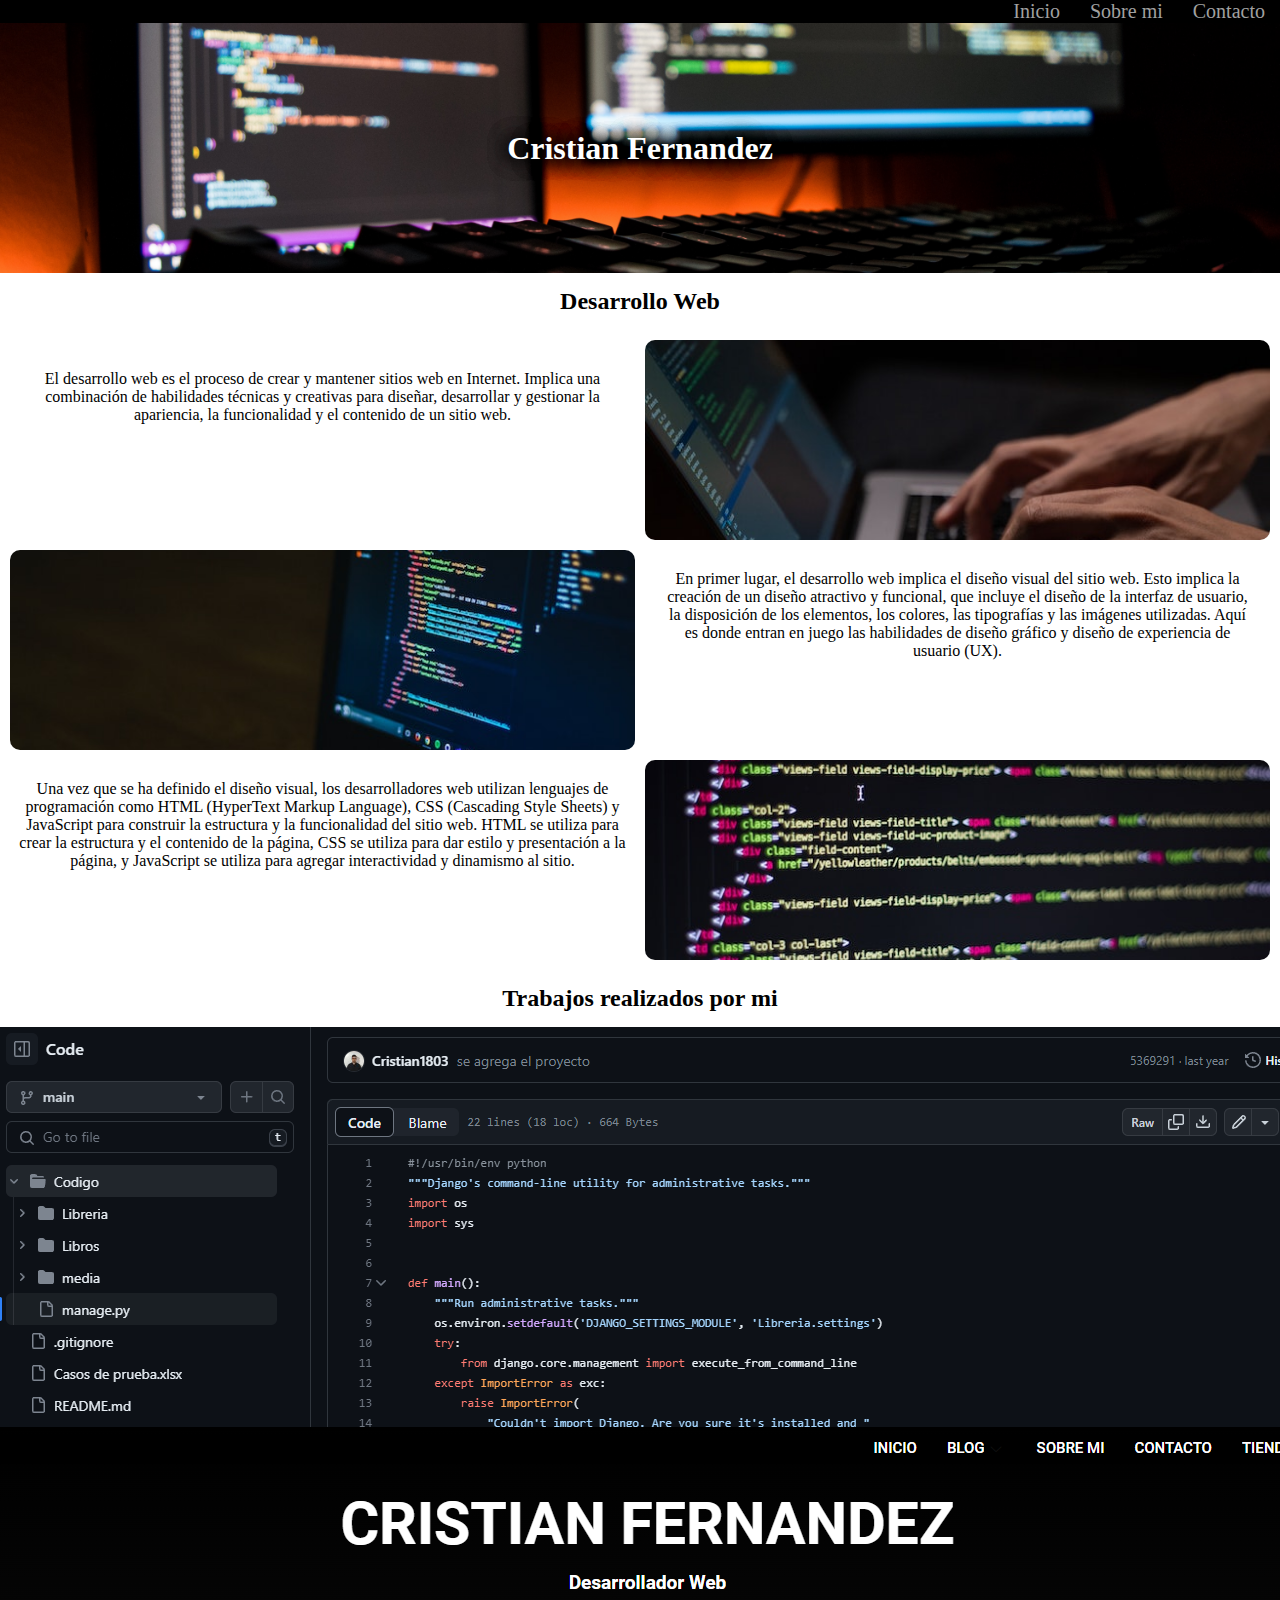
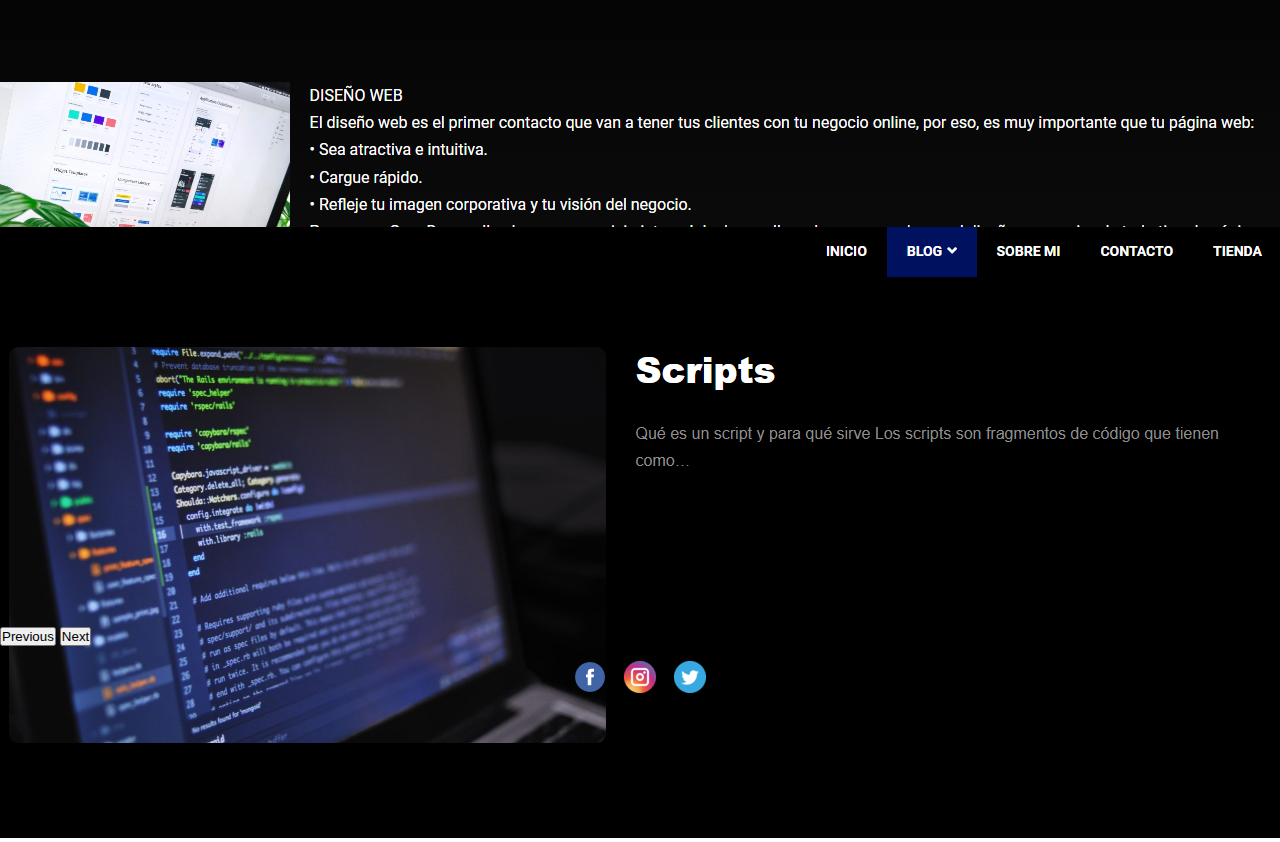
<file: index.html>
<!DOCTYPE html>
<html>
 <head>
   <title>Desarrollo Web</title>
   <link rel="shortcut icon" href="./multimedia/favicon.png">
   <link rel="stylesheet" href="https://cdnjs.cloudflare.com/ajax/libs/font-awesome/6.4.0/css/all.min.css" integrity="sha512-iecdLmaskl7CVkqkXNQ/ZH/XLlvWZOJyj7Yy7tcenmpD1ypASozpmT/E0iPtmFIB46ZmdtAc9eNBvH0H/ZpiBw==" crossorigin="anonymous" referrerpolicy="no-referrer" />
   <link href="https://cdn.jsdelivr.net/npm/bootstrap@5.3.0/dist/css/bootstrap.min.css" rel="stylesheet" integrity="sha384-9ndCyUaIbzAi2FUVXJi0CjmCapSmO7SnpJef0486qhLnuZ2cdeRhO02iuK6FUUVM" crossorigin="anonymous">
   <link rel="stylesheet" href="./css/style.css">
   <meta name="description" content="Soy un desarrollador web freelance apasionado y creativo, especializado en crear sitios web personalizados y funcionales para clientes de todo el mundo.">
   <meta name="viewport" content="width=device-width, initial-scale=1.0">
 </head>
 <body>
   <header>
     <nav class="menu">
     <i class="fa-solid fa-bars bars"></i>
     <ul>
     <li><a href="./index.html">Inicio</a></li>
     <li><a href="./pages/sobremi.html">Sobre mi</a></li>
     <li><a href="./pages/contacto.html">Contacto</a></li>
     </ul>
     </nav>
   </header>
   <main>
     <h1 class="titulo-principal">Cristian Fernandez</h1>
     <h2 class="titulo-secundario">Desarrollo Web</h2>
     <div class="cuadros-texto">
       <p class="parrafo-1">El desarrollo web es el proceso de crear y mantener sitios web en Internet. Implica una combinación de habilidades técnicas y creativas para diseñar, desarrollar y gestionar la apariencia, la funcionalidad y el contenido de un sitio web.</p>
       <img class="imagen-1" src="./multimedia/codigo1.jpg" alt="codigo">
       <p class="parrafo-2">En primer lugar, el desarrollo web implica el diseño visual del sitio web. Esto implica la creación de un diseño atractivo y funcional, que incluye el diseño de la interfaz de usuario, la disposición de los elementos, los colores, las tipografías y las imágenes utilizadas. Aquí es donde entran en juego las habilidades de diseño gráfico y diseño de experiencia de usuario (UX).</p>
       <img class="imagen-2" src="./multimedia/imagen2.jpg" alt="codigo2"> 
       <p class="parrafo-3">Una vez que se ha definido el diseño visual, los desarrolladores web utilizan lenguajes de programación como HTML (HyperText Markup Language), CSS (Cascading Style Sheets) y JavaScript para construir la estructura y la funcionalidad del sitio web. HTML se utiliza para crear la estructura y el contenido de la página, CSS se utiliza para dar estilo y presentación a la página, y JavaScript se utiliza para agregar interactividad y dinamismo al sitio.</p>
       <img class="imagen-3" src="./multimedia/imagen3.jpg" alt="codigo3"> 
     </div>
   </main>
   <!--CAROUSEL DE BOOSTRAP-->
     <h2 class="titulo-secundario">Trabajos realizados por mi</h2>
     <div id="carouselExample" class="carousel slide">
     <div class="carousel-inner">
     <div class="carousel-item active">
     <img src="./multimedia/carousel/ejemplo1.PNG" class="d-block w-100" alt="persona escribiendo codigo"></div>
     <div class="carousel-item">
     <img src="./multimedia/carousel/ejemplo2.PNG" class="d-block w-100" alt="pantalla con codigo"></div>
     <div class="carousel-item">
     <img src="./multimedia/carousel/ejemplo3.PNG" class="d-block w-100" alt="codigo con muchos divs"></div>
     <button class="carousel-control-prev" type="button" data-bs-target="#carouselExample" data-bs-slide="prev">
     <span class="carousel-control-prev-icon" aria-hidden="true"></span>
     <span class="visually-hidden">Previous</span></button>
     <button class="carousel-control-next" type="button" data-bs-target="#carouselExample" data-bs-slide="next">
     <span class="carousel-control-next-icon" aria-hidden="true"></span>
     <span class="visually-hidden">Next</span></button></div>

   <script src="https://cdn.jsdelivr.net/npm/bootstrap@5.3.0/dist/js/bootstrap.bundle.min.js" integrity="sha384-geWF76RCwLtnZ8qwWowPQNguL3RmwHVBC9FhGdlKrxdiJJigb/j/68SIy3Te4Bkz" crossorigin="anonymous"></script>
 </body>
 <footer>
   <a href="https://www.facebook.com"><img src="./multimedia/facebook.png" alt="logo facebook"></a>
   <a href="https://www.instagram.com"><img src="./multimedia/instagram.png" alt="logo instagram"></a>
   <a href="https://www.twitter.com"><img src="./multimedia/twitter.png" alt="logo twitter"></a>
 </footer>
</html>
</file>
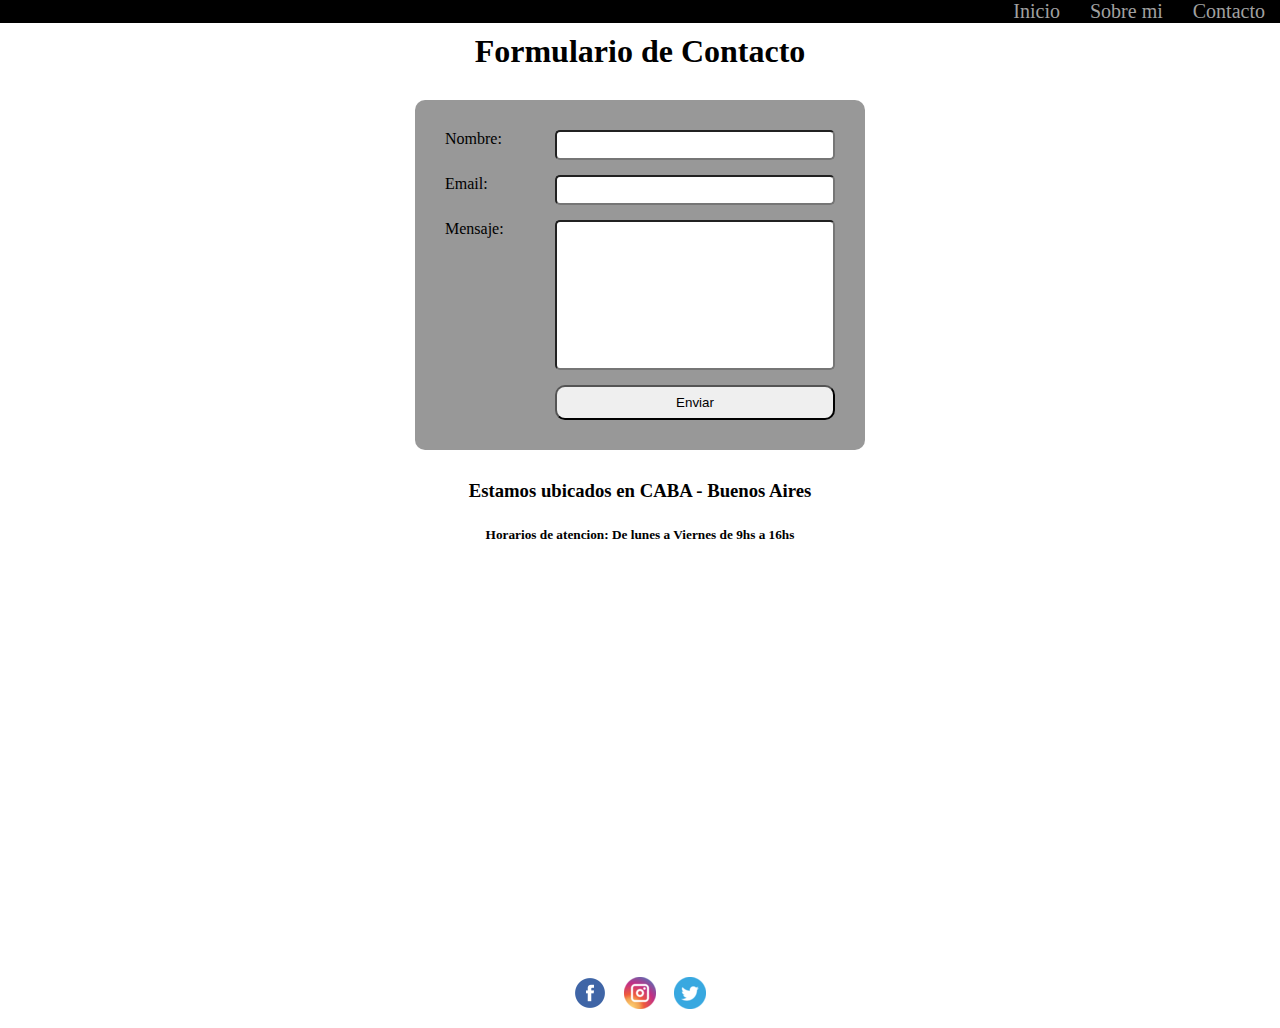
<file: contacto.html>
<!DOCTYPE html>
<html lang="en">
 <head>
    <meta charset="UTF-8">
    <meta name="viewport" content="width=device-width, initial-scale=1.0">
    <meta name="description" content="¡Ponte en contacto conmigo para discutir tu proyecto! Estoy aquí para ayudarte a hacer realidad tu visión en línea.">
    <link rel="shortcut icon" href="./multimedia/favicon.png">
    <link rel="stylesheet" href="https://cdnjs.cloudflare.com/ajax/libs/font-awesome/6.4.0/css/all.min.css" integrity="sha512-iecdLmaskl7CVkqkXNQ/ZH/XLlvWZOJyj7Yy7tcenmpD1ypASozpmT/E0iPtmFIB46ZmdtAc9eNBvH0H/ZpiBw==" crossorigin="anonymous" referrerpolicy="no-referrer" />
    <link href="https://cdn.jsdelivr.net/npm/bootstrap@5.3.0/dist/css/bootstrap.min.css" rel="stylesheet" integrity="sha384-9ndCyUaIbzAi2FUVXJi0CjmCapSmO7SnpJef0486qhLnuZ2cdeRhO02iuK6FUUVM" crossorigin="anonymous">
    <link rel="stylesheet" href="./css/style.css">
    <title>Contacto</title>
 </head>
 <header>
    <nav>
     <i class="fa-solid fa-bars bars"></i>
     <ul><li><a href="./index.html">Inicio</a></li>
     <li><a href="./sobremi.html">Sobre mi</a></li>
     <li><a href="./contacto.html">Contacto</a></li></ul>
    </nav>
 </header>
 <body>
     <h1 class="titulo-form">Formulario de Contacto</h1>
     <form class="formulario">
       <label for="nombre">Nombre:</label>
       <input type="text" id="nombre" name="nombre" required>
       <label for="email">Email:</label>
       <input type="email" id="email" name="email" required>
       <label for="mensaje">Mensaje:</label>
       <input class="box-mensaje" type="text" id="mensaje" name="mensaje" required>
       <button type="submit">Enviar </button>
     </form>
     <div>
       <h3 class="titulo-ubic">Estamos ubicados en CABA - Buenos Aires</h3>
       <h5 class="titulo-ubic2">Horarios de atencion: De lunes a Viernes de 9hs a 16hs</h5>
       <iframe src="https://www.google.com/maps/embed?pb=!1m18!1m12!1m3!1d210147.4749664642!2d-58.59811119718882!3d-34.6154303498071!2m3!1f0!2f0!3f0!3m2!1i1024!2i768!4f13.1!3m3!1m2!1s0x95bcca3b4ef90cbd%3A0xa0b3812e88e88e87!2sBuenos%20Aires%2C%20CABA!5e0!3m2!1ses!2sar!4v1686436967973!5m2!1ses!2sar" width="100%" height="400" style="border:0;" allowfullscreen="" loading="lazy" referrerpolicy="no-referrer-when-downgrade"></iframe>
     </div>
 </body>
 <footer>
   <a href="https://www.facebook.com"><img src="./multimedia/facebook.png" alt="facebook"></a>
   <a href="https://www.instagram.com"><img src="./multimedia/instagram.png" alt="instagram"></a>
   <a href="https://www.twitter.com"><img src="./multimedia/twitter.png" alt="twitter"></a>
 </footer>
</html>
</file>
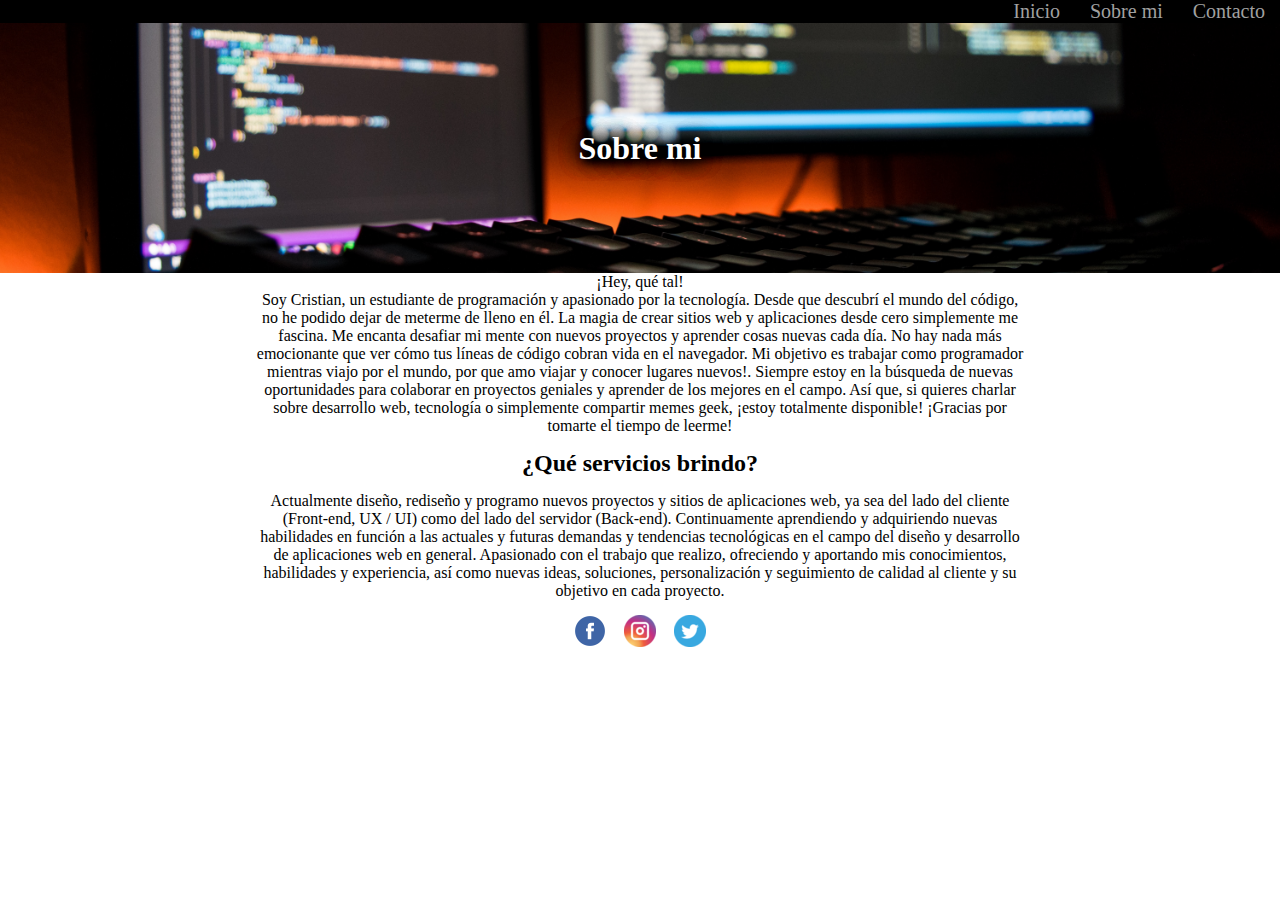
<file: nosotros.html>
<!DOCTYPE html>
<html lang="en">
 <head>
   <meta charset="UTF-8">
   <meta name="viewport" content="width=device-width, initial-scale=1.0">
   <link rel="shortcut icon" href="./multimedia/favicon.png">
   <link rel="stylesheet" href="https://cdnjs.cloudflare.com/ajax/libs/font-awesome/6.4.0/css/all.min.css" integrity="sha512-iecdLmaskl7CVkqkXNQ/ZH/XLlvWZOJyj7Yy7tcenmpD1ypASozpmT/E0iPtmFIB46ZmdtAc9eNBvH0H/ZpiBw==" crossorigin="anonymous" referrerpolicy="no-referrer" />
   <link href="https://cdn.jsdelivr.net/npm/bootstrap@5.3.0/dist/css/bootstrap.min.css" rel="stylesheet" integrity="sha384-9ndCyUaIbzAi2FUVXJi0CjmCapSmO7SnpJef0486qhLnuZ2cdeRhO02iuK6FUUVM" crossorigin="anonymous">
   <link rel="stylesheet" href="./css/style.css">
   <title>Nosotros</title>
 </head>
 <body>
   <header>
     <nav>
       <i class="fa-solid fa-bars bars"></i>
       <ul>
       <li><a href="./index.html">Inicio</a></li>
       <li><a href="./nosotros.html">Sobre mi</a></li>
       <li><a href="./contacto.html">Contacto</a></li>
       </ul>
     </nav>
   </header>
   <main>
     <h1 class="titulo-principal">Sobre mi</h1>        
     <div class="pcentro">
       <p>¡Hey, qué tal! <br>Soy Cristian, un estudiante de programación y apasionado por la tecnología. Desde que descubrí el mundo del código, no he podido dejar de meterme de lleno en él. La magia de crear sitios web y aplicaciones desde cero simplemente me fascina. Me encanta desafiar mi mente con nuevos proyectos y aprender cosas nuevas cada día. No hay nada más emocionante que ver cómo tus líneas de código cobran vida en el navegador. Mi objetivo es trabajar como programador mientras viajo por el mundo, por que amo viajar y conocer lugares nuevos!. Siempre estoy en la búsqueda de nuevas oportunidades para colaborar en proyectos geniales y aprender de los mejores en el campo. Así que, si quieres charlar sobre desarrollo web, tecnología o simplemente compartir memes geek, ¡estoy totalmente disponible! ¡Gracias por tomarte el tiempo de leerme!</p>
       <h2 class="titulo-secundario">¿Qué servicios brindo?</h2>
     </div>
     <div class="pcentro">
       <p>Actualmente diseño, rediseño y programo nuevos proyectos y sitios de aplicaciones web, ya sea del lado del cliente (Front-end, UX / UI) como del lado del servidor (Back-end). Continuamente aprendiendo y adquiriendo nuevas habilidades en función a las actuales y futuras demandas y tendencias tecnológicas en el campo del diseño y desarrollo de aplicaciones web en general. Apasionado con el trabajo que realizo, ofreciendo y aportando mis conocimientos, habilidades y experiencia, así como nuevas ideas, soluciones, personalización y seguimiento de calidad al cliente y su objetivo en cada proyecto.</p>
     </div>
   </main>
 </body>
 <footer>
   <a href="https://www.facebook.com"><img src="./multimedia/facebook.png" alt="facebook"></a>
   <a href="https://www.instagram.com"><img src="./multimedia/instagram.png" alt="instagram"></a>
   <a href="https://www.twitter.com"><img src="./multimedia/twitter.png" alt="twitter"></a>
 </footer>
</html>
</file>
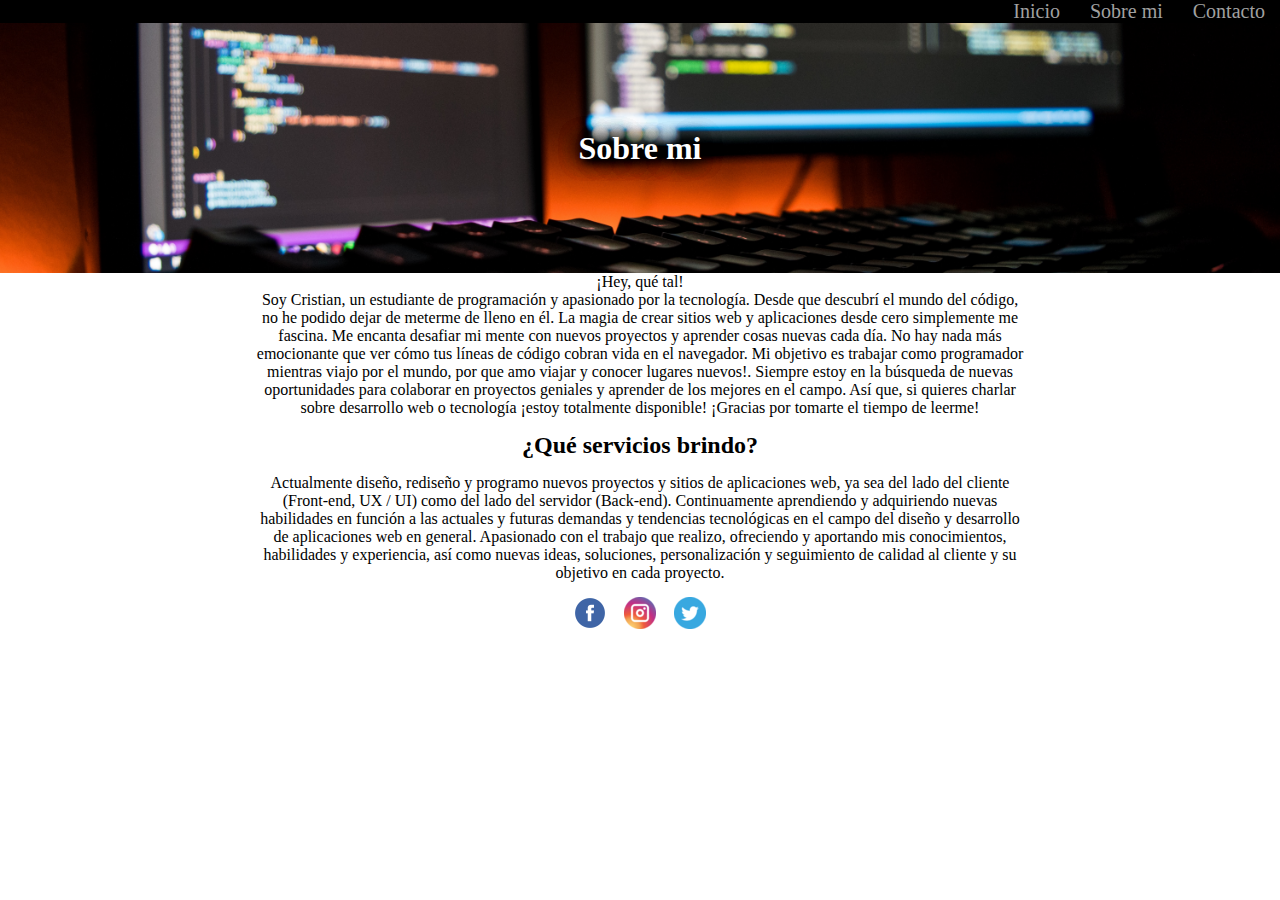
<file: sobremi.html>
<!DOCTYPE html>
<html lang="en">
 <head>
   <meta charset="UTF-8">
   <meta name="viewport" content="width=device-width, initial-scale=1.0">
   <meta name="description" content="Apasionado desarrollador web, amante de la tecnología y creador de experiencias digitales cautivadoras.">
   <link rel="shortcut icon" href="./multimedia/favicon.png">
   <link rel="stylesheet" href="https://cdnjs.cloudflare.com/ajax/libs/font-awesome/6.4.0/css/all.min.css" integrity="sha512-iecdLmaskl7CVkqkXNQ/ZH/XLlvWZOJyj7Yy7tcenmpD1ypASozpmT/E0iPtmFIB46ZmdtAc9eNBvH0H/ZpiBw==" crossorigin="anonymous" referrerpolicy="no-referrer" />
   <link href="https://cdn.jsdelivr.net/npm/bootstrap@5.3.0/dist/css/bootstrap.min.css" rel="stylesheet" integrity="sha384-9ndCyUaIbzAi2FUVXJi0CjmCapSmO7SnpJef0486qhLnuZ2cdeRhO02iuK6FUUVM" crossorigin="anonymous">
   <link rel="stylesheet" href="./css/style.css">
   <title>Sobre mi</title>
 </head>
 <body>
   <header>
     <nav>
       <i class="fa-solid fa-bars bars"></i>
       <ul>
       <li><a href="./index.html">Inicio</a></li>
       <li><a href="./sobremi.html">Sobre mi</a></li>
       <li><a href="./contacto.html">Contacto</a></li>
       </ul>
     </nav>
   </header>
   <main>
     <h1 class="titulo-principal">Sobre mi</h1>        
     <div class="pcentro">
       <p>¡Hey, qué tal!<br>Soy Cristian, un estudiante de programación y apasionado por la tecnología. Desde que descubrí el mundo del código, no he podido dejar de meterme de lleno en él. La magia de crear sitios web y aplicaciones desde cero simplemente me fascina. Me encanta desafiar mi mente con nuevos proyectos y aprender cosas nuevas cada día. No hay nada más emocionante que ver cómo tus líneas de código cobran vida en el navegador. Mi objetivo es trabajar como programador mientras viajo por el mundo, por que amo viajar y conocer lugares nuevos!. Siempre estoy en la búsqueda de nuevas oportunidades para colaborar en proyectos geniales y aprender de los mejores en el campo. Así que, si quieres charlar sobre desarrollo web o tecnología ¡estoy totalmente disponible! ¡Gracias por tomarte el tiempo de leerme!</p>
       <h2 class="titulo-secundario">¿Qué servicios brindo?</h2>
     </div>
     <div class="pcentro">
       <p>Actualmente diseño, rediseño y programo nuevos proyectos y sitios de aplicaciones web, ya sea del lado del cliente (Front-end, UX / UI) como del lado del servidor (Back-end). Continuamente aprendiendo y adquiriendo nuevas habilidades en función a las actuales y futuras demandas y tendencias tecnológicas en el campo del diseño y desarrollo de aplicaciones web en general. Apasionado con el trabajo que realizo, ofreciendo y aportando mis conocimientos, habilidades y experiencia, así como nuevas ideas, soluciones, personalización y seguimiento de calidad al cliente y su objetivo en cada proyecto.</p>
     </div>
   </main>
 </body>
 <footer>
   <a href="https://www.facebook.com"><img src="./multimedia/facebook.png" alt="facebook"></a>
   <a href="https://www.instagram.com"><img src="./multimedia/instagram.png" alt="instagram"></a>
   <a href="https://www.twitter.com"><img src="./multimedia/twitter.png" alt="twitter"></a>
 </footer>
</html>
</file>
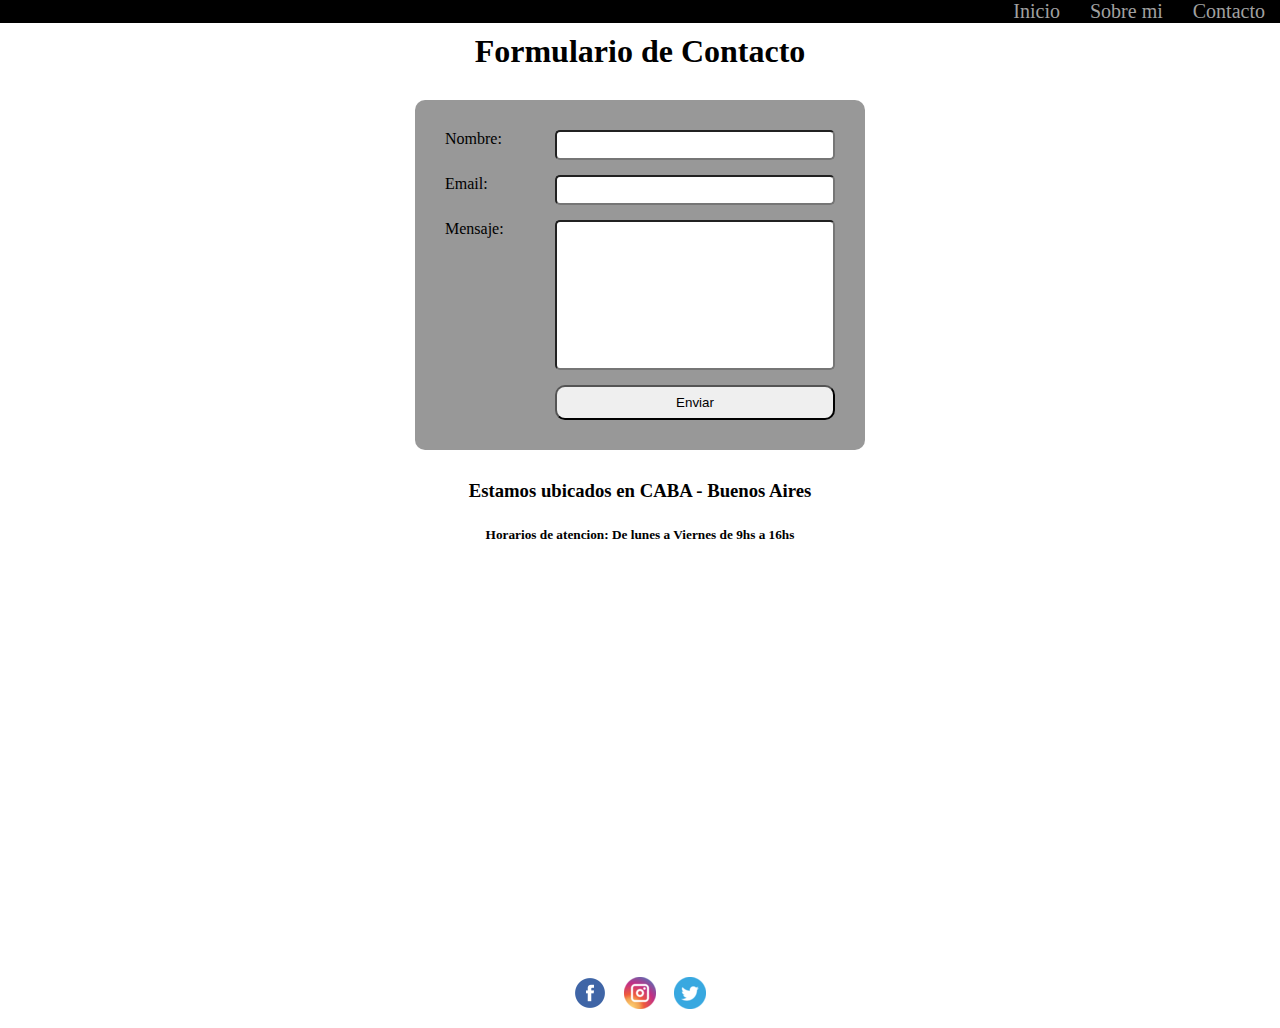
<file: pages/contacto.html>
<!DOCTYPE html>
<html lang="en">
 <head>
    <meta charset="UTF-8">
    <meta name="viewport" content="width=device-width, initial-scale=1.0">
    <meta name="description" content="¡Ponte en contacto conmigo para discutir tu proyecto! Estoy aquí para ayudarte a hacer realidad tu visión en línea.">
    <link rel="shortcut icon" href="./multimedia/favicon.png">
    <link rel="stylesheet" href="https://cdnjs.cloudflare.com/ajax/libs/font-awesome/6.4.0/css/all.min.css" integrity="sha512-iecdLmaskl7CVkqkXNQ/ZH/XLlvWZOJyj7Yy7tcenmpD1ypASozpmT/E0iPtmFIB46ZmdtAc9eNBvH0H/ZpiBw==" crossorigin="anonymous" referrerpolicy="no-referrer" />
    <link href="https://cdn.jsdelivr.net/npm/bootstrap@5.3.0/dist/css/bootstrap.min.css" rel="stylesheet" integrity="sha384-9ndCyUaIbzAi2FUVXJi0CjmCapSmO7SnpJef0486qhLnuZ2cdeRhO02iuK6FUUVM" crossorigin="anonymous">
    <link rel="stylesheet" href="../css/style.css">
    <title>Contacto</title>
 </head>
 <header>
    <nav>
     <i class="fa-solid fa-bars bars"></i>
     <ul><li><a href="../index.html">Inicio</a></li>
     <li><a href="./sobremi.html">Sobre mi</a></li>
     <li><a href="./contacto.html">Contacto</a></li></ul>
    </nav>
 </header>
 <body>
     <h1 class="titulo-form">Formulario de Contacto</h1>
     <form class="formulario">
       <label for="nombre">Nombre:</label>
       <input type="text" id="nombre" name="nombre" required>
       <label for="email">Email:</label>
       <input type="email" id="email" name="email" required>
       <label for="mensaje">Mensaje:</label>
       <input class="box-mensaje" type="text" id="mensaje" name="mensaje" required>
       <button type="submit">Enviar </button>
     </form>
     <div>
       <h3 class="titulo-ubic">Estamos ubicados en CABA - Buenos Aires</h3>
       <h5 class="titulo-ubic2">Horarios de atencion: De lunes a Viernes de 9hs a 16hs</h5>
       <iframe src="https://www.google.com/maps/embed?pb=!1m18!1m12!1m3!1d210147.4749664642!2d-58.59811119718882!3d-34.6154303498071!2m3!1f0!2f0!3f0!3m2!1i1024!2i768!4f13.1!3m3!1m2!1s0x95bcca3b4ef90cbd%3A0xa0b3812e88e88e87!2sBuenos%20Aires%2C%20CABA!5e0!3m2!1ses!2sar!4v1686436967973!5m2!1ses!2sar" width="100%" height="400" style="border:0;" allowfullscreen="" loading="lazy" referrerpolicy="no-referrer-when-downgrade"></iframe>
     </div>
 </body>
 <footer>
   <a href="https://www.facebook.com"><img src="../multimedia/facebook.png" alt="facebook"></a>
   <a href="https://www.instagram.com"><img src="../multimedia/instagram.png" alt="instagram"></a>
   <a href="https://www.twitter.com"><img src="../multimedia/twitter.png" alt="twitter"></a>
 </footer>
</html>
</file>
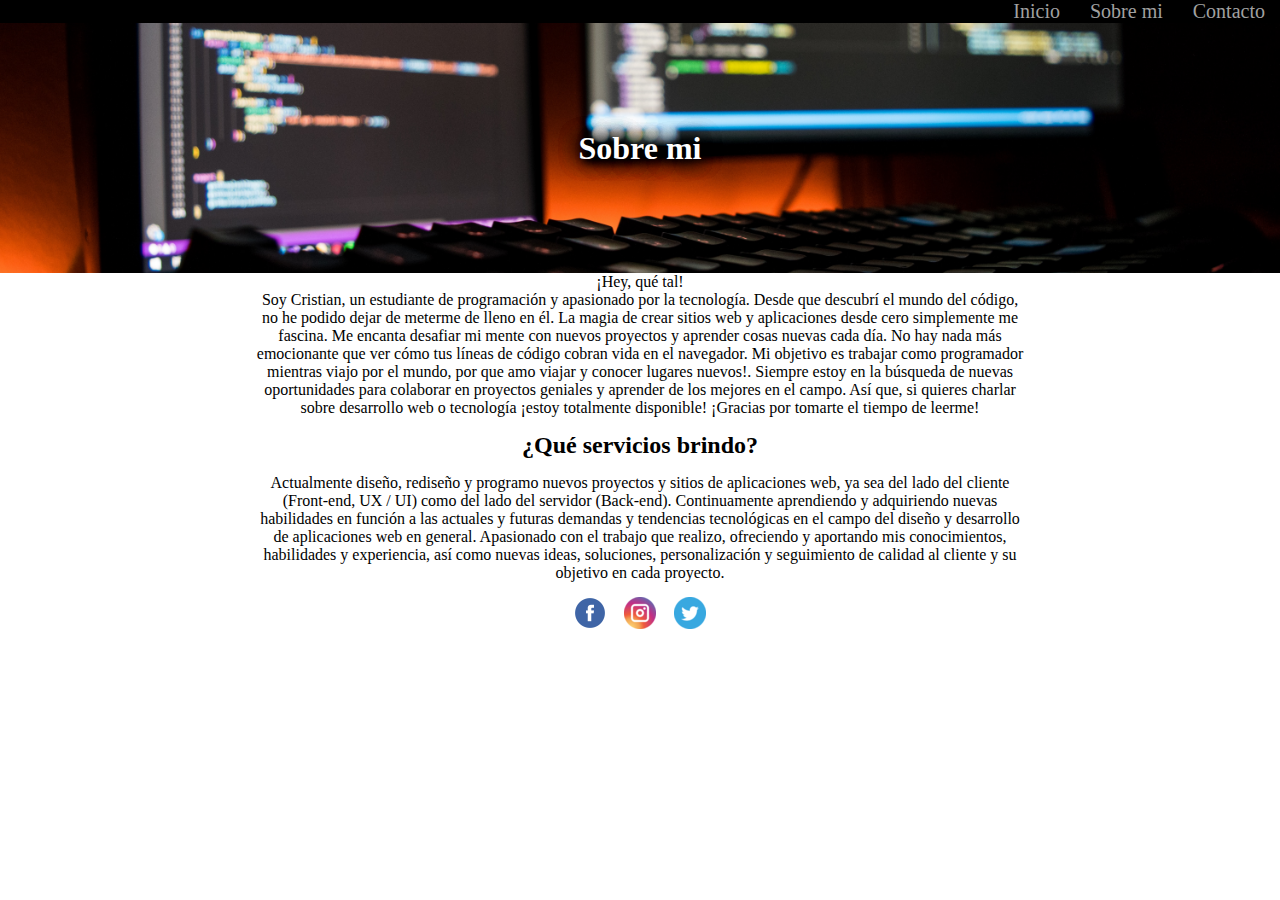
<file: pages/sobremi.html>
<!DOCTYPE html>
<html lang="en">
 <head>
   <meta charset="UTF-8">
   <meta name="viewport" content="width=device-width, initial-scale=1.0">
   <meta name="description" content="Apasionado desarrollador web, amante de la tecnología y creador de experiencias digitales cautivadoras.">
   <link rel="shortcut icon" href="./multimedia/favicon.png">
   <link rel="stylesheet" href="https://cdnjs.cloudflare.com/ajax/libs/font-awesome/6.4.0/css/all.min.css" integrity="sha512-iecdLmaskl7CVkqkXNQ/ZH/XLlvWZOJyj7Yy7tcenmpD1ypASozpmT/E0iPtmFIB46ZmdtAc9eNBvH0H/ZpiBw==" crossorigin="anonymous" referrerpolicy="no-referrer" />
   <link href="https://cdn.jsdelivr.net/npm/bootstrap@5.3.0/dist/css/bootstrap.min.css" rel="stylesheet" integrity="sha384-9ndCyUaIbzAi2FUVXJi0CjmCapSmO7SnpJef0486qhLnuZ2cdeRhO02iuK6FUUVM" crossorigin="anonymous">
   <link rel="stylesheet" href="../css/style.css">
   <title>Sobre mi</title>
 </head>
 <body>
   <header>
     <nav>
       <i class="fa-solid fa-bars bars"></i>
       <ul>
       <li><a href="../index.html">Inicio</a></li>
       <li><a href="./sobremi.html">Sobre mi</a></li>
       <li><a href="./contacto.html">Contacto</a></li>
       </ul>
     </nav>
   </header>
   <main>
     <h1 class="titulo-principal">Sobre mi</h1>        
     <div class="pcentro">
       <p>¡Hey, qué tal!<br>Soy Cristian, un estudiante de programación y apasionado por la tecnología. Desde que descubrí el mundo del código, no he podido dejar de meterme de lleno en él. La magia de crear sitios web y aplicaciones desde cero simplemente me fascina. Me encanta desafiar mi mente con nuevos proyectos y aprender cosas nuevas cada día. No hay nada más emocionante que ver cómo tus líneas de código cobran vida en el navegador. Mi objetivo es trabajar como programador mientras viajo por el mundo, por que amo viajar y conocer lugares nuevos!. Siempre estoy en la búsqueda de nuevas oportunidades para colaborar en proyectos geniales y aprender de los mejores en el campo. Así que, si quieres charlar sobre desarrollo web o tecnología ¡estoy totalmente disponible! ¡Gracias por tomarte el tiempo de leerme!</p>
       <h2 class="titulo-secundario">¿Qué servicios brindo?</h2>
     </div>
     <div class="pcentro">
       <p>Actualmente diseño, rediseño y programo nuevos proyectos y sitios de aplicaciones web, ya sea del lado del cliente (Front-end, UX / UI) como del lado del servidor (Back-end). Continuamente aprendiendo y adquiriendo nuevas habilidades en función a las actuales y futuras demandas y tendencias tecnológicas en el campo del diseño y desarrollo de aplicaciones web en general. Apasionado con el trabajo que realizo, ofreciendo y aportando mis conocimientos, habilidades y experiencia, así como nuevas ideas, soluciones, personalización y seguimiento de calidad al cliente y su objetivo en cada proyecto.</p>
     </div>
   </main>
 </body>
 <footer>
   <a href="https://www.facebook.com"><img src="../multimedia/facebook.png" alt="facebook"></a>
   <a href="https://www.instagram.com"><img src="../multimedia/instagram.png" alt="instagram"></a>
   <a href="https://www.twitter.com"><img src="../multimedia/twitter.png" alt="twitter"></a>
 </footer>
</html>
</file>
<file: css/style.css>
* {
  margin: 0;
  padding: 0;
}

footer {
  display: grid;
  grid-template-columns: 50px 50px 50px;
  flex-wrap: wrap;
  justify-items: center;
  justify-content: center;
  padding: 15px;
}

ul {
  display: flex;
  justify-content: end;
  flex-wrap: wrap;
  list-style: none;
  background-color: black;
  margin-bottom: 0;
  width: 100%;
}
@media (max-width: 768px) {
  ul {
    top: 0;
    position: absolute;
    background-color: black;
    flex-direction: column;
    height: 40vh;
    width: 50vw;
    align-items: center;
    justify-content: start;
    gap: 10px;
    padding-top: 50px;
    padding-right: 10px;
    top: -500px;
    border-radius: 5px;
    transition: 0.5s;
  }
  ul:hover {
    top: 0px;
  }
}
@media (max-width: 400px) {
  ul {
    flex-wrap: nowrap;
    height: 30vh;
    width: 50vw;
    padding-top: 35px;
    padding-right: 10px;
  }
}
ul li a {
  color: #a1a1a1;
  text-decoration: none;
  font-size: 20px;
  padding: 15px;
}
ul li a:hover {
  color: rgba(255, 0, 0, 0.603);
}

.bars {
  display: none;
}
.bars:hover + ul {
  top: 0px;
}
@media (max-width: 768px) {
  .bars {
    display: block;
    background-color: black;
    color: white;
    text-align: left;
    padding: 10px;
    font-size: 30px;
  }
}

.titulo-principal {
  color: #ffffff;
  background-image: url(../multimedia/fondo.jpg);
  width: 100%;
  height: 250px;
  background-size: cover;
  background-position: 0%;
  display: flex;
  justify-content: center;
  align-items: center;
  text-shadow: 0px 0px 20px #000000, 0px 0px 20px #000000, 0px 0px 20px #000000, 0px 0px 20px #000000;
}

.titulo-secundario {
  text-align: center;
  padding: 15px;
}

.titulo-form {
  text-align: center;
  padding: 10px;
}

.titulo-ubic {
  text-align: center;
  padding: 10px;
}

.titulo-ubic2 {
  text-align: center;
  padding: 15px;
}

.cuadros-texto {
  padding: 10px;
  font-size: 16px;
  display: grid;
  grid-template-columns: 1fr 1fr;
  text-align: center;
  gap: 10px 10px;
  grid-auto-flow: row;
  grid-template-areas: "parrafo-1  imagen-1" "imagen-2  parrafo-2" "parrafo-3  imagen-3";
}
.cuadros-texto img {
  width: 100%;
  height: 200px;
  object-fit: cover;
  border-radius: 10px;
}
@media (max-width: 768px) {
  .cuadros-texto {
    display: flex;
    flex-direction: column;
  }
}

.parrafo-1 {
  grid-area: parrafo-1;
  padding: 30px;
}

.imagen-1 {
  grid-area: imagen-1;
}

.parrafo-2 {
  grid-area: parrafo-2;
  padding: 20px;
}

.imagen-2 {
  grid-area: imagen-2;
}

.parrafo-3 {
  grid-area: parrafo-3;
  padding-top: 20px;
}

.imagen-3 {
  grid-area: imagen-3;
}

.formulario {
  width: 450px;
  height: 350px;
  margin: 20px auto;
  box-sizing: border-box;
  padding: 30px;
  border-radius: 10px;
  background-color: rgba(0, 0, 0, 0.4039215686);
  display: grid;
  grid-template-columns: 100px 1fr;
  grid-template-rows: 30px 30px 150px;
  column-gap: 10px;
  row-gap: 15px;
  grid-template-areas: "... ..." "... ..." "... ..." "... btn";
}
@media (max-width: 768px) {
  .formulario {
    display: flex;
    flex-direction: column;
  }
}
@media (max-width: 500px) {
  .formulario {
    display: flex;
    flex-direction: column;
    width: 300px;
  }
}
.formulario input {
  background-color: #ffffff;
  border-radius: 5px;
}
@media (max-width: 768px) {
  .formulario input {
    border: none;
  }
}
.formulario label {
  height: 15px;
  width: 100px;
  display: flex;
  flex-wrap: wrap;
}
@media (max-width: 768px) {
  .formulario label {
    height: 15px;
    width: 400px;
    display: flex;
    justify-content: center;
  }
}
@media (max-width: 500px) {
  .formulario label {
    height: 15px;
    width: 250px;
    display: flex;
    justify-content: center;
  }
}
.formulario button {
  grid-area: btn;
  border-radius: 10px;
}
@media (max-width: 768px) {
  .formulario button {
    height: 40px;
  }
}

@media (max-width: 768px) {
  .box-mensaje {
    height: 80px;
  }
}

.carousel-item {
  width: 100%;
  height: 400px;
  object-fit: cover;
}
@media (max-width: 768px) {
  .carousel-item {
    width: 100%;
    height: 300px;
    object-fit: cover;
  }
}
@media (max-width: 400px) {
  .carousel-item {
    width: 100%;
    height: 150px;
    object-fit: cover;
  }
}

.pcentro {
  display: grid;
  grid-template-columns: 768px;
  justify-content: center;
  text-align: center;
  color: black;
  font-size: 16px;
}
@media (max-width: 800px) {
  .pcentro {
    grid-template-columns: 400px;
  }
}
@media (max-width: 430px) {
  .pcentro {
    grid-template-columns: 250px;
    color: black;
    font-size: 14px;
  }
}

/*# sourceMappingURL=style.css.map */
</file>
